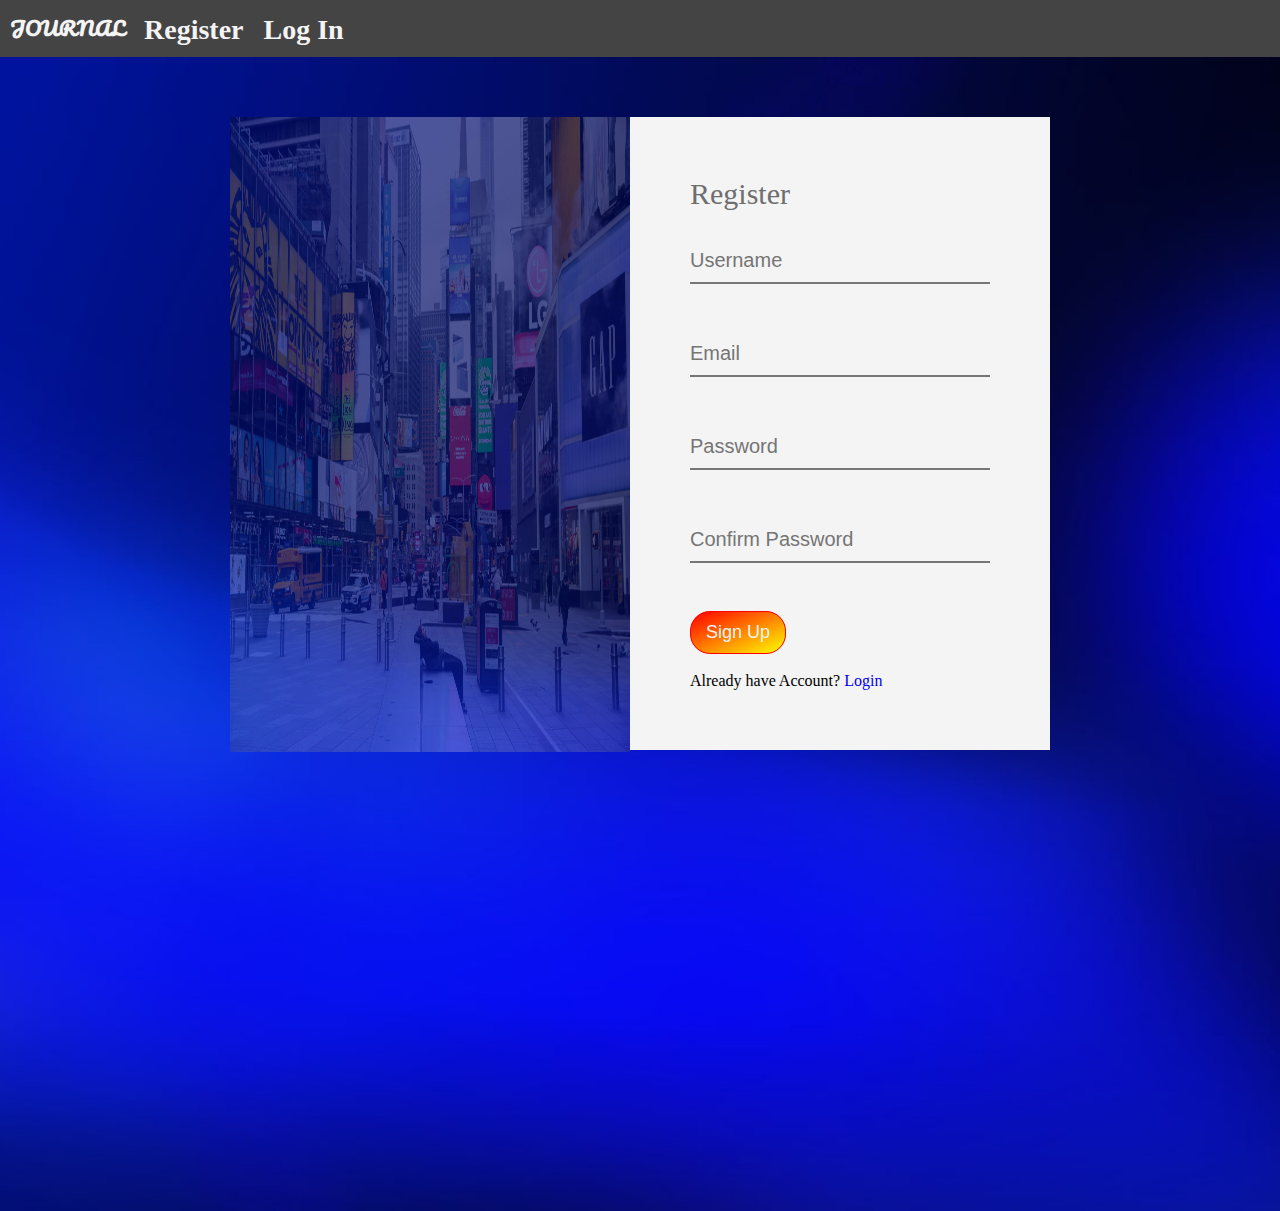
<file: index.html>
<!DOCTYPE html>
<html lang="en">
<head>
    <meta charset="UTF-8">
    <meta http-equiv="X-UA-Compatible" content="IE=edge">
    <meta name="viewport" content="width=device-width, initial-scale=1.0">
    <link rel="stylesheet" href="./assets/css/style.css">
    <link href="https://fonts.googleapis.com/css2?family=Pacifico&display=swap" rel="stylesheet">
    <title>Document</title>
</head>
<body>
    <nav id="navbar">
        <h1 id="journal">JOURNAL</h1>
        <h1 class="register-login current"><a href="index.html" class="link">Register</a></h1>
        <h1 class="register-login"> <a href="login.html" class="link">Log In</a></h1>
    </nav>
    <section class="body">
        <div class="register">
            <div id="register-img">
                <img src="./assets/img/download.jfif" alt="" class="img">
            </div>
            <div class="register" id="register-text">
                <div class="register-form">
                    <form action="">    
                        <label for="" class="word-register">Register</label><br><br>
                        <input type="text" name="" id="" placeholder="Username" class="input"><br><br>
                        <input type="email" placeholder="Email" class="input"><br><br>
                        <input type="password" placeholder="Password" class="input"><br><br>
                        <input type="password" name="" id="" placeholder="Confirm Password " class="input"><br><br>
                        <button id="sign-up">Sign Up</button><br><br>
                    </form>
                    <p>Already have Account? <a href="login.html">Login</a></p>
                </div>
            </div>
        </div>
    </section>
</body>
</html>
</file>
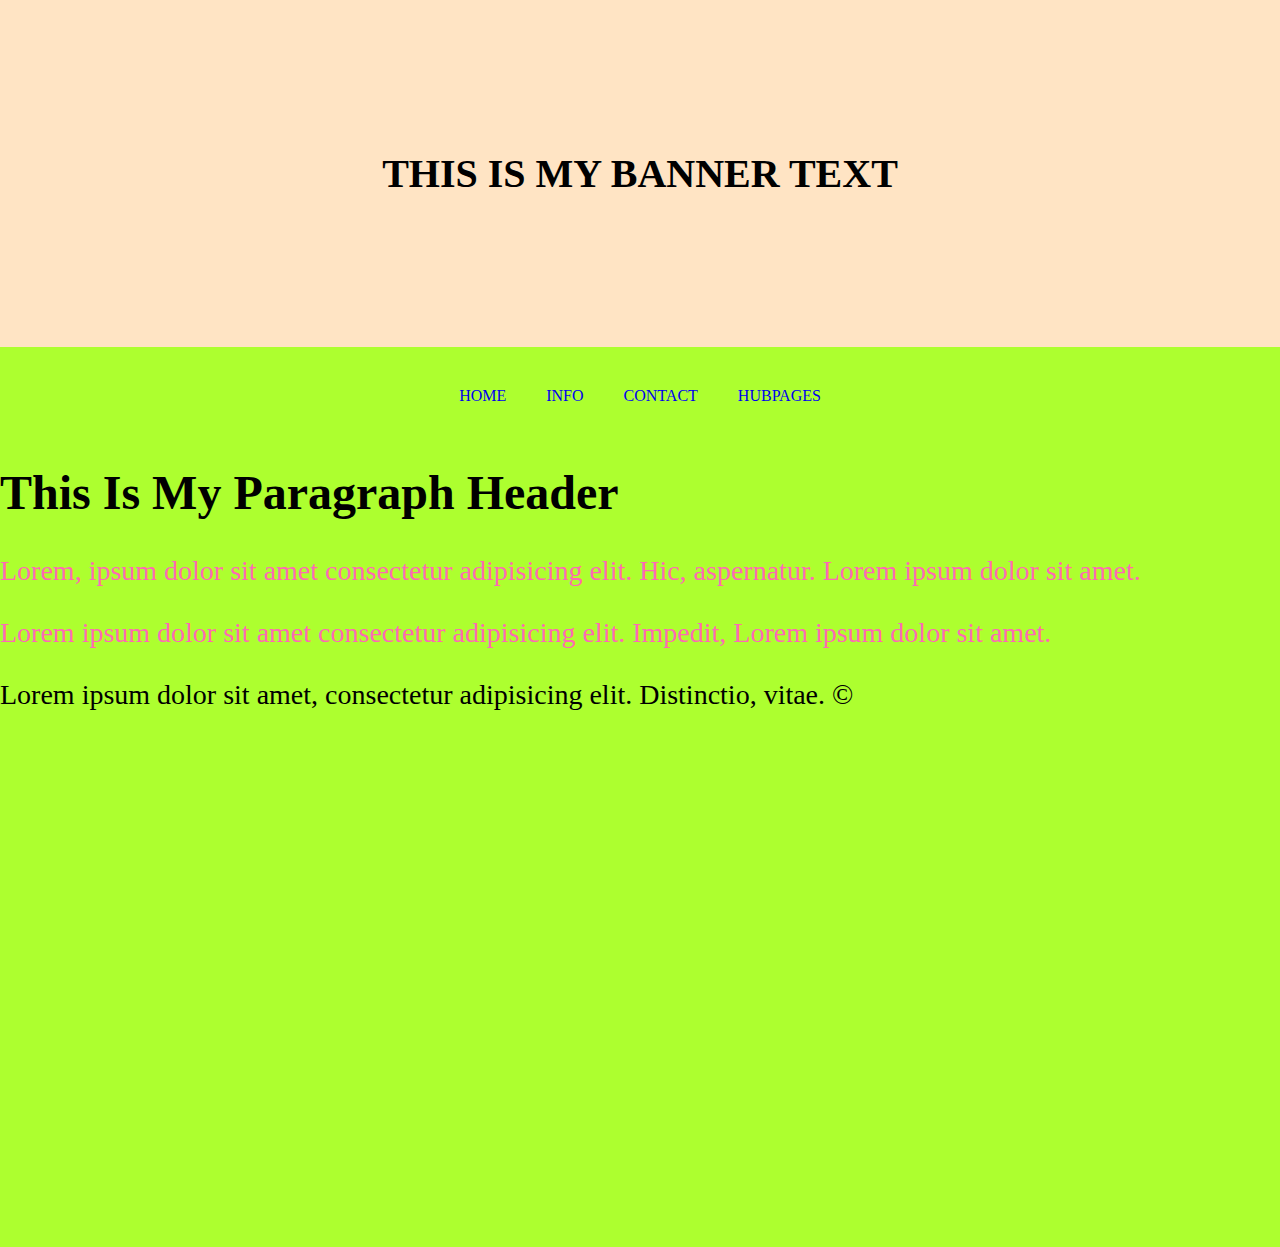
<file: SecondProject/index.html>
<!DOCTYPE html>
<html lang="en">
<head>
    <meta charset="UTF-8">
    <meta http-equiv="X-UA-Compatible" content="IE=edge">
    <meta name="viewport" content="width=device-width, initial-scale=1.0">
    <link rel="stylesheet" href="./assets/css/style.css">
    <title>Project</title>
</head>
<body>
    <header class="head">
        <h1>THIS IS MY BANNER TEXT</h1>
    </header>
    <section class="page">
        <nav class="navbar">
            <ul>
                <li class="list-navbar"><a href="#">HOME </a></li>
                <li class="list-navbar"><a href="#">INFO</a></li>
                <li class="list-navbar"><a href="#">CONTACT</a> </li>
                <li class="list-navbar"><a href="#">HUBPAGES</a></li>
            </ul>
        </nav>
        <div class="headers-paragraphs">
            <h1>This Is My Paragraph Header</h1>
            <p class="p-color">Lorem, ipsum dolor sit amet consectetur adipisicing elit. Hic, aspernatur. Lorem ipsum dolor sit amet.
            </p>
            <p class="p-color">Lorem ipsum dolor sit amet consectetur adipisicing elit. Impedit, Lorem ipsum dolor sit amet.</p>
            <p>Lorem ipsum dolor sit amet, consectetur adipisicing elit. Distinctio, vitae. &copy; </p>
        </div>
    </section>
</body>
</html>
</file>
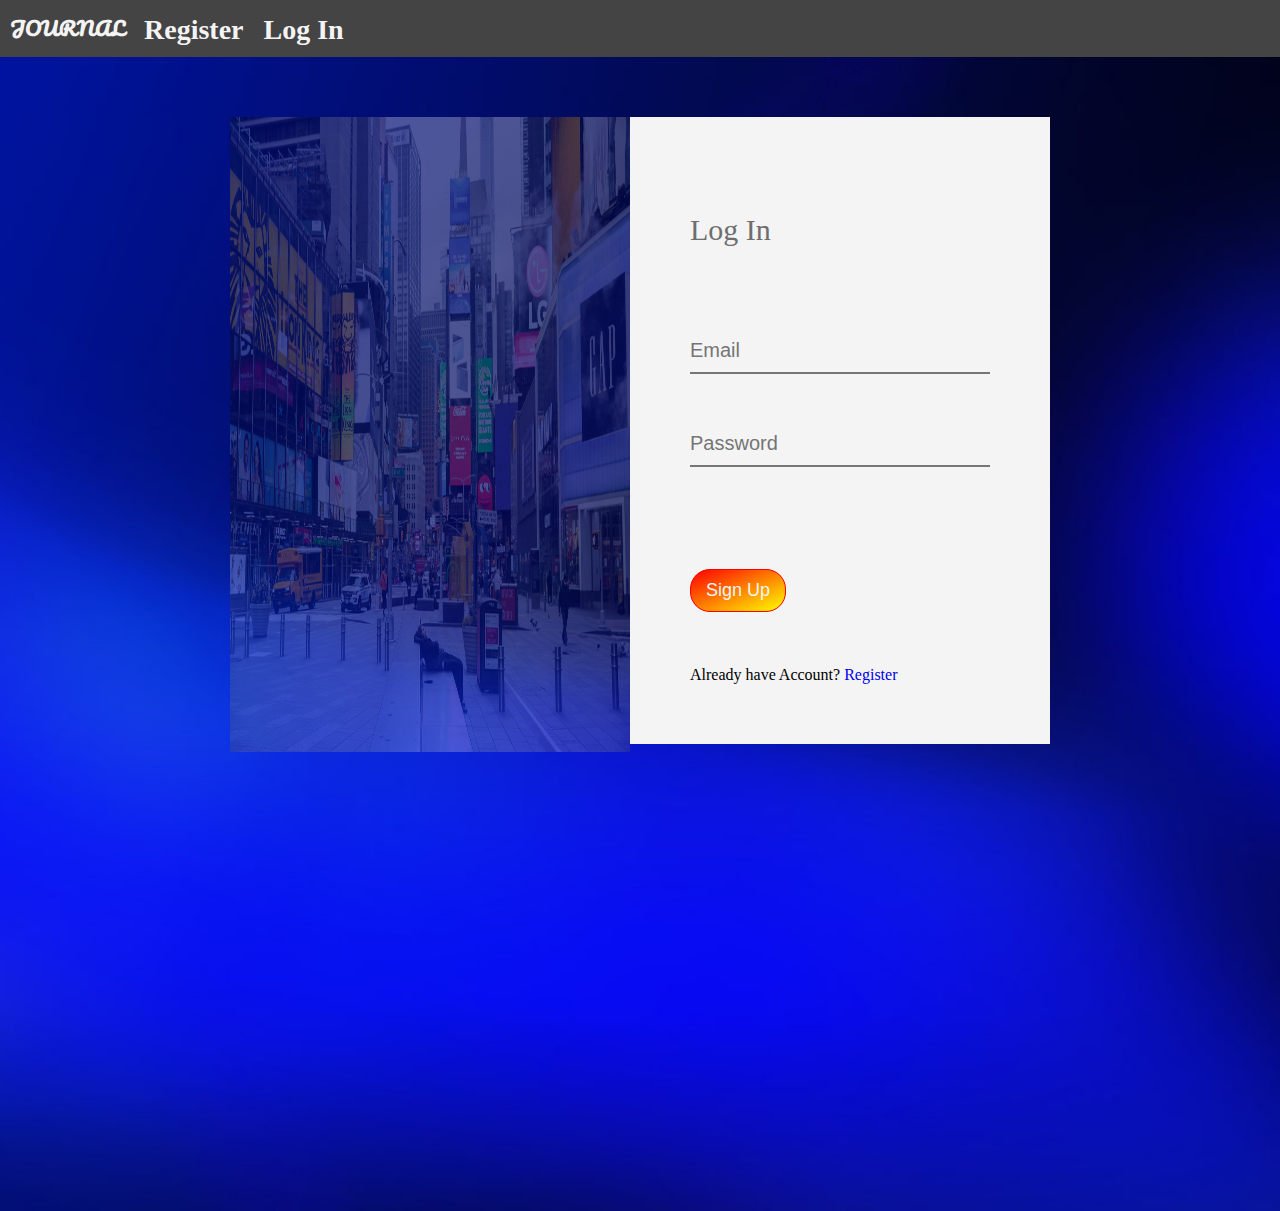
<file: login.html>
<!DOCTYPE html>
<html lang="en">
<head>
    <meta charset="UTF-8">
    <meta http-equiv="X-UA-Compatible" content="IE=edge">
    <meta name="viewport" content="width=device-width, initial-scale=1.0">
    <link rel="stylesheet" href="./assets/css/style.css">
    <link href="https://fonts.googleapis.com/css2?family=Pacifico&display=swap" rel="stylesheet">
    <title>Login</title>
</head>
<body>
    <nav id="navbar">
        <h1 id="journal">JOURNAL</h1>
        <h1 class="register-login"><a href="index.html" class="link">Register</a></h1>
        <h1 class="register-login"> <a href="login.html" class="link">Log In</a></h1>
    </nav>
    <section class="body">
        <div class="register">
            <div id="register-img">
                <img src="./assets/img/download.jfif" alt="" class="img">
            </div>
            <div class="register" id="register-text">
                <div class="register-form">
                    <form action="">  
                        <br><br>  
                        <label for="" class="word-register">Log In</label><br><br>
                       <br><br><br>
                        <input type="email" placeholder="Email" class="input"><br><br>
                        <input type="password" placeholder="Password" class="input"><br><br>
                       <br><br><br>
                        <button id="sign-up">Sign Up</button><br><br>
                    </form><br><br>
                    <p>Already have Account? <a href="index.html">Register</a></p>
                </div>
            </div>
        </div>
    </section>
</body>
</html>
</file>
<file: assets/css/style.css>
*{
    padding:0;
    margin:0;
    box-sizing: border-box;
}
body{
    overflow: hidden;
}

/* Registration Page */
/* Navbar */
#navbar{
    background-color: #444;
    padding:10px;
    color:#f4f4f4;
    display: flex;
}
h1{
    padding-right: 20px;
}

#journal{
    font-family:'Pacifico',cursive;
    font-size: 20px;
}

.link{
    text-decoration: none;
    color: #f4f4f4;
    font-size: 28px;
}

.link:hover {
    background-color: bisque;
    color: rgb(0, 0, 0);
    padding: 11px;
    font-size: 31px;
}


/* Section */

.body{
    background: url('../img/dark-blue-wallpaper-hd-images.jpg' ) no-repeat center center/cover ;
    padding-bottom: 395px;
    width: 100%;
    height: 100%;
    overflow:hidden;
    display: flex;
    justify-content: center;
    align-items: flex-start;
    
    

}

/* Register */

.register {
    padding:60px 0;
    display: flex;
    justify-content: center;

}

.register #register-img {
    
    height: 100%;
}

.img{
    width: 400px;
    height: 635px ;
    opacity: 0.3;
    
}

.register #register-text {
    background-color: #f4f4f4;
    height: 100%;
    display: flex;
    justify-content: center;
    padding-left: 20px ;
    padding-right: 20px;
}

.register-form{
    padding: 0 40px;
}

.word-register {
    font-size: 30px;
    text-align: center;
    color: rgb(110, 110, 110);
}

.input {
    width: 300px;
    font-size: 20px;
    background-color: #f4f4f4;
    border-top: hidden;
    border-left: hidden;
    border-right: hidden;
    outline: none;
    margin: 20px 0;
    padding-bottom: 10px;
    
}

#sign-up{
    margin-top: 10px;
    text-align: center;
    padding: 10px 15px;
    font-size: 18px;
    border: 1px solid red;
    border-radius: 20px;
    background-color: red; 
  background-image: linear-gradient(to bottom right, red, yellow);
  color: #f4f4f4;
}

#sign-up:hover{
    border: 1px solid hotpink;
    color: pink;
    cursor: pointer;
}

a{
    text-decoration: none;
}
</file>
<file: SecondProject/assets/css/style.css>
*{
    margin: 0;
    padding: 0;
    box-sizing: border-box;
}
body{
    overflow: hidden;
}

/* Header */
.head{
    background-color: bisque;
    padding: 150px;
}

.head h1 {
    text-align: center;
    font-size: 40px;
}

/* Section */

.page {
    background-color: greenyellow;
    min-height: 100vh ;
}

/* Navbar */
.navbar{
    display: flex;
    justify-content: center;
    padding: 40px 0;
}
ul {
    display: flex;
    list-style-type: none;
}

ul li {
    color: green;
    text-decoration: none;
}

ul li a{
    text-decoration: none;
    padding: 10px 20px;
}

ul li a:hover {
    background-color: grey;
    border-radius: 20px;
}

/* Headers and Pargraphs */
.page h1 {
    font-size: 48px;
    padding: 20px 0;
}

.page p {
    font-size: 28px;
    padding: 15px 0 ;
}

.page .p-color {
    color: hotpink;
}
</file>
